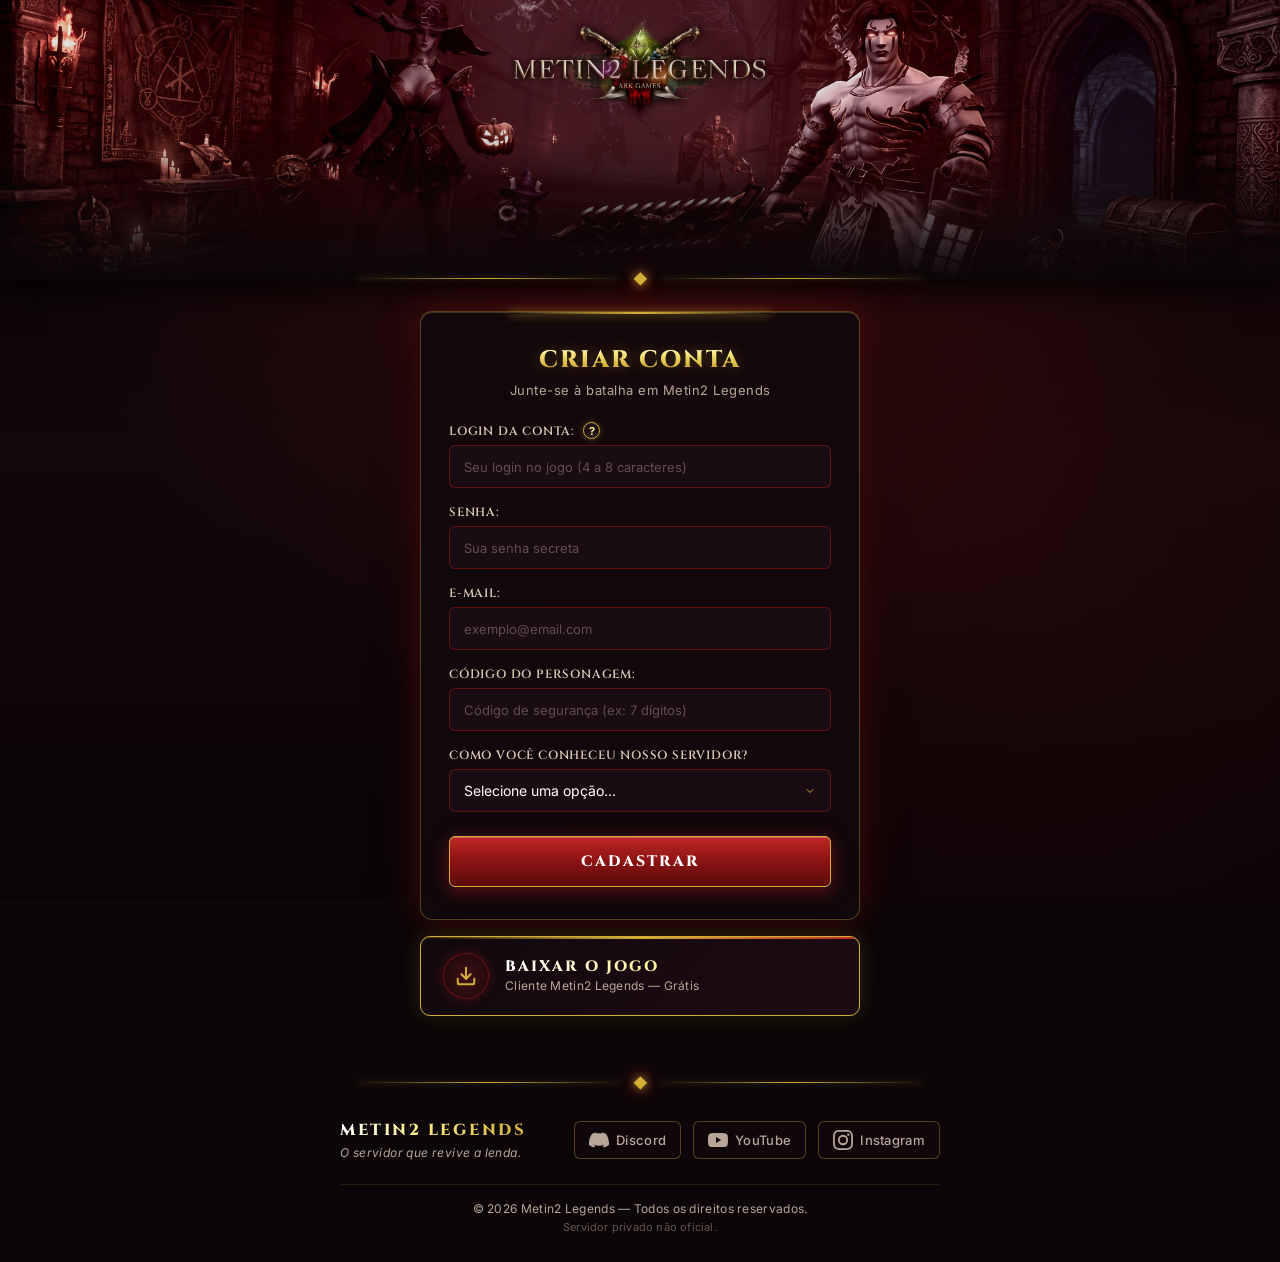
<file: index.html>
<!DOCTYPE html>
<html lang="pt-br">

<head>
    <meta charset="UTF-8">
    <meta name="viewport" content="width=device-width, initial-scale=1.0">
    <link rel="icon" type="image/x-icon" href="favicon.ico">
    <title>Metin2 Legends - Cadastro</title>
    <!-- Fontes do Google: Cinzel (fantasia/épico) e Inter -->
    <link rel="preconnect" href="https://fonts.googleapis.com">
    <link rel="preconnect" href="https://fonts.gstatic.com" crossorigin>
    <link
        href="https://fonts.googleapis.com/css2?family=Cinzel:wght@600;700;800;900&family=Inter:wght@400;500;600;700&display=swap"
        rel="stylesheet">
    <link rel="stylesheet" href="style.css">
</head>

<body>

    <div class="page-container">
        <!-- Banner no Topo -->
        <header class="banner-header">
            <div class="banner-wrapper">
                <img src="banner.jpg" alt="Metin2 Legends Banner" class="banner-img">
                <div class="banner-fade"></div>
            </div>
            <div class="banner-divider">
                <div class="divider-line"></div>
                <div class="divider-gem">◆</div>
                <div class="divider-line"></div>
            </div>
        </header>

        <!-- Área Principal com o Formulário -->
        <main class="main-wrapper">
            <div class="card-container">
                <div class="card-header">
                    <h1 class="card-title">CRIAR CONTA</h1>
                    <p class="card-subtitle">Junte-se à batalha em Metin2 Legends</p>
                </div>

                <form id="meuForm" novalidate>
                    <div class="form-group">
                        <div class="label-row">
                            <label for="login">Login da Conta:</label>
                            <div class="tooltip-wrapper" tabindex="0" aria-describedby="tooltip-login">
                                <span class="tooltip-icon" aria-label="Informação sobre o campo de login">?</span>
                                <div class="tooltip-content" id="tooltip-login" role="tooltip">
                                    <span class="tooltip-arrow"></span>
                                    O login precisa ter de 4 a 8 caracteres.
                                </div>
                            </div>
                        </div>
                        <input type="text" id="login" name="entry.1055462881"
                            placeholder="Seu login no jogo (4 a 8 caracteres)" required autocomplete="username"
                            maxlength="8">
                        <span class="error-msg" id="error-login"></span>
                    </div>

                    <div class="form-group">
                        <label for="senha">Senha:</label>
                        <input type="password" id="senha" name="entry.348290478" placeholder="Sua senha secreta"
                            required autocomplete="new-password">
                        <span class="error-msg" id="error-senha"></span>
                    </div>

                    <div class="form-group">
                        <label for="email">E-mail:</label>
                        <input type="email" id="email" name="entry.966180966" placeholder="exemplo@email.com" required
                            autocomplete="email">
                        <span class="error-msg" id="error-email"></span>
                    </div>

                    <div class="form-group">
                        <label for="safebox">Código do Personagem:</label>
                        <input type="text" id="safebox" name="entry.1245374036"
                            placeholder="Código de segurança (ex: 7 dígitos)" required>
                        <span class="error-msg" id="error-safebox"></span>
                    </div>

                    <div class="form-group">
                        <label for="origem">Como você conheceu nosso servidor?</label>
                        <select id="origem" name="entry.856170902" required>
                            <option value="" disabled selected>Selecione uma opção...</option>
                            <option value="YouTube / Twitch (Lives ou Vídeos)">YouTube / Twitch (Lives ou Vídeos)
                            </option>
                            <option value="Instagram / TikTok">Instagram / TikTok</option>
                            <option value="Discord">Discord</option>
                            <option value="Indicação de Amigos">Indicação de Amigos</option>
                            <option value="Grupos / Fóruns de Metin2">Grupos / Fóruns de Metin2</option>
                            <option value="Pesquisa no Google">Pesquisa no Google</option>
                            <option value="Outros">Outros</option>
                        </select>
                        <span class="error-msg" id="error-origem"></span>
                    </div>

                    <button type="submit" id="btnEnviar">Cadastrar</button>
                </form>
            </div>

            <!-- Botão de Download do Cliente -->
            <div class="download-wrapper">
                <a id="btnDownload" class="btn-download" href="#" target="_blank" rel="noopener noreferrer"
                    aria-label="Baixar o cliente do jogo Metin2 Legends">
                    <span class="btn-download-icon">
                        <svg xmlns="http://www.w3.org/2000/svg" width="22" height="22" viewBox="0 0 24 24" fill="none"
                            stroke="currentColor" stroke-width="2.2" stroke-linecap="round" stroke-linejoin="round"
                            aria-hidden="true">
                            <path d="M21 15v4a2 2 0 0 1-2 2H5a2 2 0 0 1-2-2v-4" />
                            <polyline points="7 10 12 15 17 10" />
                            <line x1="12" y1="15" x2="12" y2="3" />
                        </svg>
                    </span>
                    <span class="btn-download-text">
                        <span class="btn-download-label">BAIXAR O JOGO</span>
                        <span class="btn-download-sub">Cliente Metin2 Legends — Grátis</span>
                    </span>
                </a>
            </div>
        </main>

        <!-- Rodapé -->
        <footer class="site-footer">
            <div class="footer-divider">
                <div class="divider-line"></div>
                <div class="divider-gem">◆</div>
                <div class="divider-line"></div>
            </div>

            <div class="footer-content">
                <div class="footer-brand">
                    <span class="footer-logo-text">METIN2 LEGENDS</span>
                    <p class="footer-tagline">O servidor que revive a lenda.</p>
                </div>

                <div class="footer-links">
                    <a href="#" class="footer-link" aria-label="Discord do servidor">
                        <!-- Discord -->
                        <svg xmlns="http://www.w3.org/2000/svg" width="20" height="20" viewBox="0 0 24 24"
                            fill="currentColor" aria-hidden="true">
                            <path
                                d="M20.317 4.37a19.791 19.791 0 0 0-4.885-1.515.074.074 0 0 0-.079.037c-.21.375-.444.864-.608 1.25a18.27 18.27 0 0 0-5.487 0 12.64 12.64 0 0 0-.617-1.25.077.077 0 0 0-.079-.037A19.736 19.736 0 0 0 3.677 4.37a.07.07 0 0 0-.032.027C.533 9.046-.32 13.58.099 18.057a.082.082 0 0 0 .031.057 19.9 19.9 0 0 0 5.993 3.03.078.078 0 0 0 .084-.028 14.09 14.09 0 0 0 1.226-1.994.076.076 0 0 0-.041-.106 13.107 13.107 0 0 1-1.872-.892.077.077 0 0 1-.008-.128 10.2 10.2 0 0 0 .372-.292.074.074 0 0 1 .077-.01c3.928 1.793 8.18 1.793 12.062 0a.074.074 0 0 1 .078.01c.12.098.246.198.373.292a.077.077 0 0 1-.006.127 12.299 12.299 0 0 1-1.873.892.077.077 0 0 0-.041.107c.36.698.772 1.362 1.225 1.993a.076.076 0 0 0 .084.028 19.839 19.839 0 0 0 6.002-3.03.077.077 0 0 0 .032-.054c.5-5.177-.838-9.674-3.549-13.66a.061.061 0 0 0-.031-.03z" />
                        </svg>
                        <span>Discord</span>
                    </a>
                    <a href="#" class="footer-link" aria-label="YouTube do servidor">
                        <!-- YouTube -->
                        <svg xmlns="http://www.w3.org/2000/svg" width="20" height="20" viewBox="0 0 24 24"
                            fill="currentColor" aria-hidden="true">
                            <path
                                d="M23.498 6.186a3.016 3.016 0 0 0-2.122-2.136C19.505 3.545 12 3.545 12 3.545s-7.505 0-9.377.505A3.017 3.017 0 0 0 .502 6.186C0 8.07 0 12 0 12s0 3.93.502 5.814a3.016 3.016 0 0 0 2.122 2.136c1.871.505 9.376.505 9.376.505s7.505 0 9.377-.505a3.015 3.015 0 0 0 2.122-2.136C24 15.93 24 12 24 12s0-3.93-.502-5.814zM9.545 15.568V8.432L15.818 12l-6.273 3.568z" />
                        </svg>
                        <span>YouTube</span>
                    </a>
                    <a href="#" class="footer-link" aria-label="Instagram do servidor">
                        <!-- Instagram -->
                        <svg xmlns="http://www.w3.org/2000/svg" width="20" height="20" viewBox="0 0 24 24"
                            fill="currentColor" aria-hidden="true">
                            <path
                                d="M12 2.163c3.204 0 3.584.012 4.85.07 3.252.148 4.771 1.691 4.919 4.919.058 1.265.069 1.645.069 4.849 0 3.205-.012 3.584-.069 4.849-.149 3.225-1.664 4.771-4.919 4.919-1.266.058-1.644.07-4.85.07-3.204 0-3.584-.012-4.849-.07-3.26-.149-4.771-1.699-4.919-4.92-.058-1.265-.07-1.644-.07-4.849 0-3.204.013-3.583.07-4.849.149-3.227 1.664-4.771 4.919-4.919 1.266-.057 1.645-.069 4.849-.069zM12 0C8.741 0 8.333.014 7.053.072 2.695.272.273 2.69.073 7.052.014 8.333 0 8.741 0 12c0 3.259.014 3.668.072 4.948.2 4.358 2.618 6.78 6.98 6.98C8.333 23.986 8.741 24 12 24c3.259 0 3.668-.014 4.948-.072 4.354-.2 6.782-2.618 6.979-6.98.059-1.28.073-1.689.073-4.948 0-3.259-.014-3.667-.072-4.947-.196-4.354-2.617-6.78-6.979-6.98C15.668.014 15.259 0 12 0zm0 5.838a6.162 6.162 0 1 0 0 12.324 6.162 6.162 0 0 0 0-12.324zM12 16a4 4 0 1 1 0-8 4 4 0 0 1 0 8zm6.406-11.845a1.44 1.44 0 1 0 0 2.881 1.44 1.44 0 0 0 0-2.881z" />
                        </svg>
                        <span>Instagram</span>
                    </a>
                </div>
            </div>

            <div class="footer-bottom">
                <p class="footer-copyright">
                    &copy; <span id="footer-year"></span> Metin2 Legends &mdash; Todos os direitos reservados.
                </p>
                <p class="footer-disclaimer">
                    Servidor privado não oficial.
                </p>
            </div>
        </footer>
    </div>

    <!-- Modal de Feedback -->
    <div id="modalOverlay" class="modal-overlay" aria-hidden="true">
        <div class="modal-card">
            <div id="modalIcon" class="modal-icon"></div>
            <h3 id="modalTitle" class="modal-title"></h3>
            <p id="modalMessage" class="modal-message"></p>
            <button type="button" id="modalBtnClose" class="modal-btn">Fechar</button>
        </div>
    </div>

    <script src="script.js"></script>
    <script>
        document.getElementById('footer-year').textContent = new Date().getFullYear();
    </script>
</body>

</html>
</file>
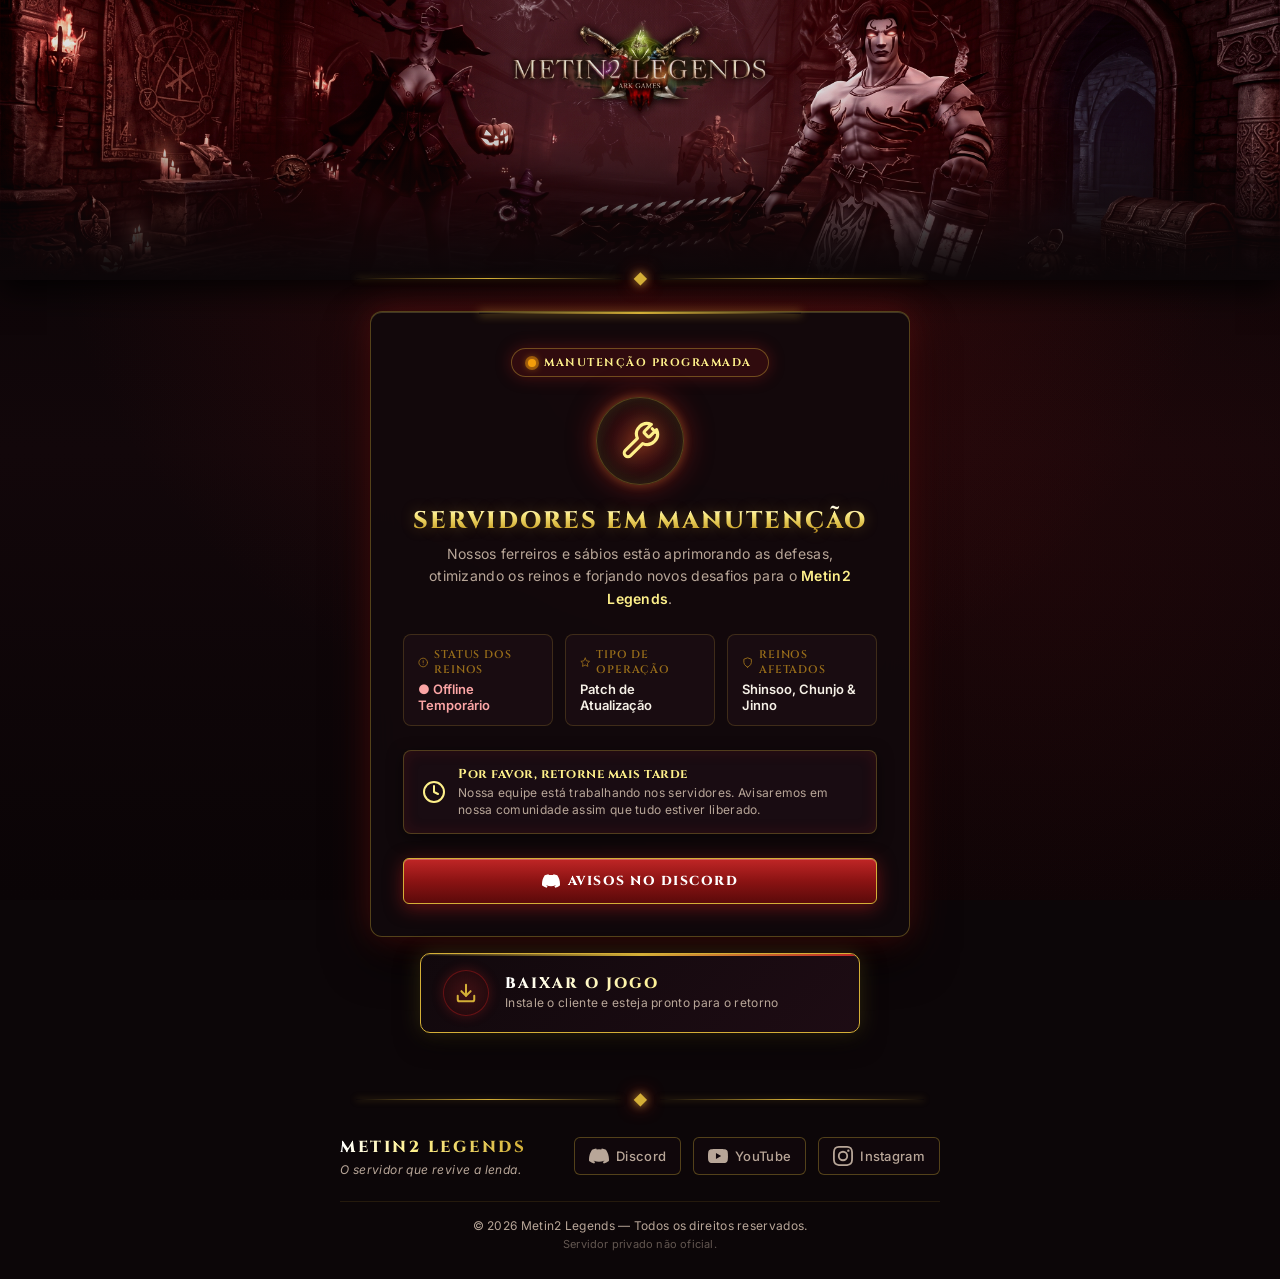
<file: manutencao.html>
<!DOCTYPE html>
<html lang="pt-br">

<head>
    <meta charset="UTF-8">
    <meta name="viewport" content="width=device-width, initial-scale=1.0">
    <link rel="icon" type="image/x-icon" href="favicon.ico">
    <title>Metin2 Legends - Manutenção dos Servidores</title>
    <!-- Fontes do Google: Cinzel (fantasia/épico) e Inter -->
    <link rel="preconnect" href="https://fonts.googleapis.com">
    <link rel="preconnect" href="https://fonts.gstatic.com" crossorigin>
    <link
        href="https://fonts.googleapis.com/css2?family=Cinzel:wght@600;700;800;900&family=Inter:wght@400;500;600;700&display=swap"
        rel="stylesheet">
    <link rel="stylesheet" href="style.css">
</head>

<body>

    <div class="page-container">
        <!-- Banner no Topo -->
        <header class="banner-header">
            <div class="banner-wrapper">
                <img src="banner.jpg" alt="Metin2 Legends Banner" class="banner-img">
                <div class="banner-fade"></div>
            </div>
            <div class="banner-divider">
                <div class="divider-line"></div>
                <div class="divider-gem">◆</div>
                <div class="divider-line"></div>
            </div>
        </header>

        <!-- Área Principal de Manutenção -->
        <main class="main-wrapper">
            <div class="card-container maintenance-card">
                
                <!-- Badge de Status Ativo -->
                <div class="maintenance-badge" role="status">
                    <span class="status-dot-pulse" aria-hidden="true"></span>
                    <span>Manutenção Programada</span>
                </div>

                <!-- Ícone Épico em Destaque -->
                <div class="maintenance-icon-box" aria-hidden="true">
                    <div class="maintenance-icon-aura"></div>
                    <svg class="maintenance-icon-svg" xmlns="http://www.w3.org/2000/svg" width="42" height="42" viewBox="0 0 24 24" fill="none"
                        stroke="currentColor" stroke-width="1.8" stroke-linecap="round" stroke-linejoin="round">
                        <!-- Bigorna / Forja / Martelo de Manutenção Épica -->
                        <path d="M14.7 6.3a1 1 0 0 0 0 1.4l1.6 1.6a1 1 0 0 0 1.4 0l3.77-3.77a6 6 0 0 1-7.94 7.94l-6.91 6.91a2.12 2.12 0 0 1-3-3l6.91-6.91a6 6 0 0 1 7.94-7.94l-3.76 3.76z" />
                        <path d="m19 5 2 2" />
                    </svg>
                </div>

                <!-- Cabeçalho do Card -->
                <div class="card-header">
                    <h1 class="card-title">SERVIDORES EM MANUTENÇÃO</h1>
                    <p class="maintenance-subtitle">
                        Nossos ferreiros e sábios estão aprimorando as defesas, otimizando os reinos e forjando novos desafios para o <strong>Metin2 Legends</strong>.
                    </p>
                </div>

                <!-- Painel de Informações Técnicas -->
                <div class="maintenance-grid">
                    <div class="maintenance-item">
                        <span class="maintenance-item-label">
                            <svg xmlns="http://www.w3.org/2000/svg" width="13" height="13" viewBox="0 0 24 24" fill="none" stroke="currentColor" stroke-width="2" stroke-linecap="round" stroke-linejoin="round" aria-hidden="true"><circle cx="12" cy="12" r="10"/><line x1="12" y1="8" x2="12" y2="12"/><line x1="12" y1="16" x2="12.01" y2="16"/></svg>
                            Status dos Reinos
                        </span>
                        <span class="maintenance-item-val val-offline">
                            ● Offline Temporário
                        </span>
                    </div>


                    <div class="maintenance-item">
                        <span class="maintenance-item-label">
                            <svg xmlns="http://www.w3.org/2000/svg" width="13" height="13" viewBox="0 0 24 24" fill="none" stroke="currentColor" stroke-width="2" stroke-linecap="round" stroke-linejoin="round" aria-hidden="true"><polygon points="12 2 15.09 8.26 22 9.27 17 14.14 18.18 21.02 12 17.77 5.82 21.02 7 14.14 2 9.27 8.91 8.26 12 2"/></svg>
                            Tipo de Operação
                        </span>
                        <span class="maintenance-item-val">
                            Patch de Atualização
                        </span>
                    </div>

                    <div class="maintenance-item">
                        <span class="maintenance-item-label">
                            <svg xmlns="http://www.w3.org/2000/svg" width="13" height="13" viewBox="0 0 24 24" fill="none" stroke="currentColor" stroke-width="2" stroke-linecap="round" stroke-linejoin="round" aria-hidden="true"><path d="M12 22s8-4 8-10V5l-8-3-8 3v7c0 6 8 10 8 10z"/></svg>
                            Reinos Afetados
                        </span>
                        <span class="maintenance-item-val">
                            Shinsoo, Chunjo &amp; Jinno
                        </span>
                    </div>
                </div>

                <!-- Aviso para Retornar Mais Tarde -->
                <div class="maintenance-notice-box" role="status">
                    <div class="maintenance-notice-icon" aria-hidden="true">
                        <svg xmlns="http://www.w3.org/2000/svg" width="24" height="24" viewBox="0 0 24 24" fill="none" stroke="currentColor" stroke-width="2" stroke-linecap="round" stroke-linejoin="round">
                            <circle cx="12" cy="12" r="10"/>
                            <polyline points="12 6 12 12 16 14"/>
                        </svg>
                    </div>
                    <div class="maintenance-notice-text">
                        <strong>Por favor, retorne mais tarde</strong>
                        <p>Nossa equipe está trabalhando nos servidores. Avisaremos em nossa comunidade assim que tudo estiver liberado.</p>
                    </div>
                </div>

                <!-- Botões de Ação -->
                <div class="maintenance-actions">
                    <a href="https://discord.gg/" target="_blank" rel="noopener noreferrer" class="btn-maintenance-primary" id="btnDiscordAvisos">
                        <svg xmlns="http://www.w3.org/2000/svg" width="18" height="18" viewBox="0 0 24 24" fill="currentColor" aria-hidden="true">
                            <path d="M20.317 4.37a19.791 19.791 0 0 0-4.885-1.515.074.074 0 0 0-.079.037c-.21.375-.444.864-.608 1.25a18.27 18.27 0 0 0-5.487 0 12.64 12.64 0 0 0-.617-1.25.077.077 0 0 0-.079-.037A19.736 19.736 0 0 0 3.677 4.37a.07.07 0 0 0-.032.027C.533 9.046-.32 13.58.099 18.057a.082.082 0 0 0 .031.057 19.9 19.9 0 0 0 5.993 3.03.078.078 0 0 0 .084-.028 14.09 14.09 0 0 0 1.226-1.994.076.076 0 0 0-.041-.106 13.107 13.107 0 0 1-1.872-.892.077.077 0 0 1-.008-.128 10.2 10.2 0 0 0 .372-.292.074.074 0 0 1 .077-.01c3.928 1.793 8.18 1.793 12.062 0a.074.074 0 0 1 .078.01c.12.098.246.198.373.292a.077.077 0 0 1-.006.127 12.299 12.299 0 0 1-1.873.892.077.077 0 0 0-.041.107c.36.698.772 1.362 1.225 1.993a.076.076 0 0 0 .084.028 19.839 19.839 0 0 0 6.002-3.03.077.077 0 0 0 .032-.054c.5-5.177-.838-9.674-3.549-13.66a.061.061 0 0 0-.031-.03z" />
                        </svg>
                        <span>Avisos no Discord</span>
                    </a>
                </div>

            </div>

            <!-- Botão de Download do Cliente (Para novos jogadores irem se preparando) -->
            <div class="download-wrapper">
                <a id="btnDownload" class="btn-download" href="#" target="_blank" rel="noopener noreferrer"
                    aria-label="Baixar o cliente do jogo Metin2 Legends antecipadamente">
                    <span class="btn-download-icon">
                        <svg xmlns="http://www.w3.org/2000/svg" width="22" height="22" viewBox="0 0 24 24" fill="none"
                            stroke="currentColor" stroke-width="2.2" stroke-linecap="round" stroke-linejoin="round"
                            aria-hidden="true">
                            <path d="M21 15v4a2 2 0 0 1-2 2H5a2 2 0 0 1-2-2v-4" />
                            <polyline points="7 10 12 15 17 10" />
                            <line x1="12" y1="15" x2="12" y2="3" />
                        </svg>
                    </span>
                    <span class="btn-download-text">
                        <span class="btn-download-label">BAIXAR O JOGO</span>
                        <span class="btn-download-sub">Instale o cliente e esteja pronto para o retorno</span>
                    </span>
                </a>
            </div>
        </main>

        <!-- Rodapé -->
        <footer class="site-footer">
            <div class="footer-divider">
                <div class="divider-line"></div>
                <div class="divider-gem">◆</div>
                <div class="divider-line"></div>
            </div>

            <div class="footer-content">
                <div class="footer-brand">
                    <span class="footer-logo-text">METIN2 LEGENDS</span>
                    <p class="footer-tagline">O servidor que revive a lenda.</p>
                </div>

                <div class="footer-links">
                    <a href="#" class="footer-link" aria-label="Discord do servidor">
                        <!-- Discord -->
                        <svg xmlns="http://www.w3.org/2000/svg" width="20" height="20" viewBox="0 0 24 24"
                            fill="currentColor" aria-hidden="true">
                            <path
                                d="M20.317 4.37a19.791 19.791 0 0 0-4.885-1.515.074.074 0 0 0-.079.037c-.21.375-.444.864-.608 1.25a18.27 18.27 0 0 0-5.487 0 12.64 12.64 0 0 0-.617-1.25.077.077 0 0 0-.079-.037A19.736 19.736 0 0 0 3.677 4.37a.07.07 0 0 0-.032.027C.533 9.046-.32 13.58.099 18.057a.082.082 0 0 0 .031.057 19.9 19.9 0 0 0 5.993 3.03.078.078 0 0 0 .084-.028 14.09 14.09 0 0 0 1.226-1.994.076.076 0 0 0-.041-.106 13.107 13.107 0 0 1-1.872-.892.077.077 0 0 1-.008-.128 10.2 10.2 0 0 0 .372-.292.074.074 0 0 1 .077-.01c3.928 1.793 8.18 1.793 12.062 0a.074.074 0 0 1 .078.01c.12.098.246.198.373.292a.077.077 0 0 1-.006.127 12.299 12.299 0 0 1-1.873.892.077.077 0 0 0-.041.107c.36.698.772 1.362 1.225 1.993a.076.076 0 0 0 .084.028 19.839 19.839 0 0 0 6.002-3.03.077.077 0 0 0 .032-.054c.5-5.177-.838-9.674-3.549-13.66a.061.061 0 0 0-.031-.03z" />
                        </svg>
                        <span>Discord</span>
                    </a>
                    <a href="#" class="footer-link" aria-label="YouTube do servidor">
                        <!-- YouTube -->
                        <svg xmlns="http://www.w3.org/2000/svg" width="20" height="20" viewBox="0 0 24 24"
                            fill="currentColor" aria-hidden="true">
                            <path
                                d="M23.498 6.186a3.016 3.016 0 0 0-2.122-2.136C19.505 3.545 12 3.545 12 3.545s-7.505 0-9.377.505A3.017 3.017 0 0 0 .502 6.186C0 8.07 0 12 0 12s0 3.93.502 5.814a3.016 3.016 0 0 0 2.122 2.136c1.871.505 9.376.505 9.376.505s7.505 0 9.377-.505a3.015 3.015 0 0 0 2.122-2.136C24 15.93 24 12 24 12s0-3.93-.502-5.814zM9.545 15.568V8.432L15.818 12l-6.273 3.568z" />
                        </svg>
                        <span>YouTube</span>
                    </a>
                    <a href="#" class="footer-link" aria-label="Instagram do servidor">
                        <!-- Instagram -->
                        <svg xmlns="http://www.w3.org/2000/svg" width="20" height="20" viewBox="0 0 24 24"
                            fill="currentColor" aria-hidden="true">
                            <path
                                d="M12 2.163c3.204 0 3.584.012 4.85.07 3.252.148 4.771 1.691 4.919 4.919.058 1.265.069 1.645.069 4.849 0 3.205-.012 3.584-.069 4.849-.149 3.225-1.664 4.771-4.919 4.919-1.266.058-1.644.07-4.85.07-3.204 0-3.584-.012-4.849-.07-3.26-.149-4.771-1.699-4.919-4.92-.058-1.265-.07-1.644-.07-4.849 0-3.204.013-3.583.07-4.849.149-3.227 1.664-4.771 4.919-4.919 1.266-.057 1.645-.069 4.849-.069zM12 0C8.741 0 8.333.014 7.053.072 2.695.272.273 2.69.073 7.052.014 8.333 0 8.741 0 12c0 3.259.014 3.668.072 4.948.2 4.358 2.618 6.78 6.98 6.98C8.333 23.986 8.741 24 12 24c3.259 0 3.668-.014 4.948-.072 4.354-.2 6.782-2.618 6.979-6.98.059-1.28.073-1.689.073-4.948 0-3.259-.014-3.667-.072-4.947-.196-4.354-2.617-6.78-6.979-6.98C15.668.014 15.259 0 12 0zm0 5.838a6.162 6.162 0 1 0 0 12.324 6.162 6.162 0 0 0 0-12.324zM12 16a4 4 0 1 1 0-8 4 4 0 0 1 0 8zm6.406-11.845a1.44 1.44 0 1 0 0 2.881 1.44 1.44 0 0 0 0-2.881z" />
                        </svg>
                        <span>Instagram</span>
                    </a>
                </div>
            </div>

            <div class="footer-bottom">
                <p class="footer-copyright">
                    &copy; <span id="footer-year"></span> Metin2 Legends &mdash; Todos os direitos reservados.
                </p>
                <p class="footer-disclaimer">
                    Servidor privado não oficial.
                </p>
            </div>
        </footer>
    </div>

    <script>
        // Atualiza dinamicamente o ano no rodapé
        document.getElementById('footer-year').textContent = new Date().getFullYear();
    </script>
</body>

</html>
</file>
<file: style.css>
/* =========================================================
   METIN2 LEGENDS - TEMA DARK FANTASY ÉPICO
   ========================================================= */

* {
    margin: 0;
    padding: 0;
    box-sizing: border-box;
}

:root {
    --bg-dark: #0c0608;
    --bg-card: rgba(18, 9, 13, 0.92);
    --bg-input: rgba(28, 14, 21, 0.85);
    --bg-input-focus: rgba(38, 18, 28, 0.95);
    
    --gold-primary: #d4af37;
    --gold-light: #fef08a;
    --gold-dim: #996e1a;
    --gold-border: rgba(212, 175, 55, 0.35);

    --crimson-glow: rgba(185, 28, 28, 0.35);
    --crimson-border: rgba(185, 28, 28, 0.45);
    --crimson-btn-top: #c02626;
    --crimson-btn-mid: #8b1313;
    --crimson-btn-bot: #5b0a0a;

    --error-red: #ef4444;
    --error-light: #fca5a5;
    --error-bg: rgba(45, 12, 20, 0.92);

    --text-primary: #f5f0e6;
    --text-muted: #b8a698;
    --text-label: #decbb7;

    --font-heading: 'Cinzel', serif;
    --font-body: 'Inter', -apple-system, BlinkMacSystemFont, sans-serif;
}

body {
    font-family: var(--font-body);
    background-color: var(--bg-dark);
    background-image: 
        radial-gradient(circle at 50% 15%, rgba(139, 19, 19, 0.28) 0%, transparent 60%),
        radial-gradient(circle at 80% 60%, rgba(88, 10, 10, 0.2) 0%, transparent 50%),
        linear-gradient(180deg, #070305 0%, #12070a 50%, #0a0406 100%);
    background-attachment: fixed;
    color: var(--text-primary);
    min-height: 100vh;
    display: flex;
    flex-direction: column;
}

.page-container {
    display: flex;
    flex-direction: column;
    width: 100%;
    min-height: 100vh;
}

/* ================= BANNER DO TOPO ================= */
.banner-header {
    width: 100%;
    position: relative;
    display: flex;
    flex-direction: column;
    align-items: center;
}

.banner-wrapper {
    width: 100%;
    position: relative;
    max-height: 280px;
    height: 26vw;
    min-height: 140px;
    overflow: hidden;
    box-shadow: 0 10px 30px rgba(0, 0, 0, 0.85);
}

.banner-img {
    width: 100%;
    height: 100%;
    object-fit: cover;
    object-position: center 30%;
    display: block;
    filter: brightness(1.05) contrast(1.08);
}

/* Efeito de fade inferior para transição suave com o fundo */
.banner-fade {
    position: absolute;
    inset: 0;
    background: linear-gradient(
        to bottom,
        rgba(12, 6, 8, 0.1) 0%,
        rgba(12, 6, 8, 0.2) 50%,
        rgba(12, 6, 8, 0.9) 90%,
        #0c0608 100%
    );
    pointer-events: none;
}

/* Divisor gótico com gema central */
.banner-divider {
    display: flex;
    align-items: center;
    justify-content: center;
    width: 100%;
    max-width: 600px;
    margin-top: -10px;
    z-index: 10;
    padding: 0 16px;
}

.divider-line {
    flex: 1;
    height: 1px;
    background: linear-gradient(
        90deg, 
        transparent, 
        var(--gold-primary), 
        transparent
    );
    box-shadow: 0 0 6px rgba(212, 175, 55, 0.5);
}

.divider-gem {
    color: var(--gold-primary);
    font-size: 14px;
    margin: 0 12px;
    text-shadow: 0 0 10px rgba(212, 175, 55, 0.8), 0 0 18px rgba(220, 38, 38, 0.9);
}

/* ================= ÁREA PRINCIPAL ================= */
.main-wrapper {
    flex: 1;
    display: flex;
    flex-direction: column;
    align-items: center;
    padding: 24px 16px 50px;
    gap: 0;
}

/* Card do Formulário */
.card-container {
    width: 100%;
    max-width: 440px;
    background: var(--bg-card);
    backdrop-filter: blur(14px);
    -webkit-backdrop-filter: blur(14px);
    border: 1px solid var(--gold-border);
    border-radius: 12px;
    padding: 32px 28px;
    box-shadow: 
        0 0 35px var(--crimson-glow),
        0 20px 45px rgba(0, 0, 0, 0.9),
        inset 0 1px 0 rgba(254, 240, 138, 0.2);
    position: relative;
    overflow: visible;
}

/* Efeito de brilho sutil no topo do card */
.card-container::before {
    content: '';
    position: absolute;
    top: 0;
    left: 20%;
    right: 20%;
    height: 2px;
    background: linear-gradient(90deg, transparent, var(--gold-primary), transparent);
    box-shadow: 0 0 10px var(--gold-primary);
}

.card-header {
    text-align: center;
    margin-bottom: 24px;
}

.card-title {
    font-family: var(--font-heading);
    font-size: 24px;
    font-weight: 800;
    letter-spacing: 2px;
    background: linear-gradient(180deg, #ffffff 0%, var(--gold-light) 30%, var(--gold-primary) 70%, var(--gold-dim) 100%);
    -webkit-background-clip: text;
    -webkit-text-fill-color: transparent;
    text-shadow: 0 0 14px rgba(212, 175, 55, 0.35);
    margin-bottom: 6px;
}

.card-subtitle {
    font-size: 13px;
    color: var(--text-muted);
    letter-spacing: 0.5px;
}

/* ================= FORMULÁRIO ================= */
form {
    display: flex;
    flex-direction: column;
    gap: 16px;
}

.form-group {
    display: flex;
    flex-direction: column;
    gap: 6px;
    position: relative;
}

.label-row {
    display: flex;
    align-items: center;
    gap: 8px;
}

label {
    font-family: var(--font-heading);
    font-size: 12px;
    font-weight: 600;
    letter-spacing: 0.8px;
    color: var(--text-label);
    text-transform: uppercase;
}

/* ================= TOOLTIP DO CAMPO LOGIN ================= */
.tooltip-wrapper {
    position: relative;
    display: inline-flex;
    align-items: center;
    cursor: help;
    outline: none;
}

.tooltip-icon {
    width: 17px;
    height: 17px;
    border-radius: 50%;
    background: rgba(32, 16, 24, 0.9);
    border: 1px solid var(--gold-primary);
    color: var(--gold-light);
    font-family: var(--font-body);
    font-size: 11px;
    font-weight: 700;
    display: flex;
    align-items: center;
    justify-content: center;
    box-shadow: 0 0 6px rgba(212, 175, 55, 0.35);
    transition: all 0.2s ease;
    user-select: none;
}

.tooltip-wrapper:hover .tooltip-icon,
.tooltip-wrapper:focus .tooltip-icon,
.tooltip-wrapper.active .tooltip-icon {
    background: var(--gold-primary);
    color: #0c0608;
    box-shadow: 0 0 12px rgba(212, 175, 55, 0.8);
    transform: scale(1.1);
}

.tooltip-content {
    position: absolute;
    left: calc(100% + 10px);
    top: 50%;
    transform: translateY(-50%) translateX(4px);
    background: rgba(18, 9, 14, 0.98);
    border: 1px solid var(--gold-primary);
    color: #f5f0e6;
    padding: 6px 12px;
    border-radius: 6px;
    font-size: 12px;
    font-family: var(--font-body);
    font-weight: 500;
    letter-spacing: 0.3px;
    white-space: nowrap;
    box-shadow: 
        0 8px 24px rgba(0, 0, 0, 0.9), 
        0 0 14px rgba(212, 175, 55, 0.35);
    opacity: 0;
    visibility: hidden;
    pointer-events: none;
    transition: opacity 0.2s ease, transform 0.2s ease, visibility 0.2s;
    z-index: 1000;
}

.tooltip-arrow {
    position: absolute;
    right: 100%;
    top: 50%;
    transform: translateY(-50%);
    width: 0;
    height: 0;
    border-top: 5px solid transparent;
    border-bottom: 5px solid transparent;
    border-right: 6px solid var(--gold-primary);
}

.tooltip-wrapper:hover .tooltip-content,
.tooltip-wrapper:focus .tooltip-content,
.tooltip-wrapper.active .tooltip-content {
    opacity: 1;
    visibility: visible;
    transform: translateY(-50%) translateX(0);
}

input,
select {
    width: 100%;
    padding: 12px 14px;
    font-size: 14px;
    font-family: var(--font-body);
    color: #ffffff;
    background-color: var(--bg-input);
    border: 1px solid var(--crimson-border);
    border-radius: 6px;
    outline: none;
    transition: border-color 0.25s, box-shadow 0.25s, background-color 0.25s;
}

input::placeholder {
    color: rgba(200, 180, 180, 0.4);
    font-size: 13px;
}

select {
    cursor: pointer;
    background-image: url("data:image/svg+xml,%3Csvg xmlns='http://www.w3.org/2000/svg' width='12' height='12' viewBox='0 0 24 24' fill='none' stroke='%23d4af37' stroke-width='2' stroke-linecap='round' stroke-linejoin='round'%3E%3Cpolyline points='6 9 12 15 18 9'%3E%3C/polyline%3E%3C/svg%3E");
    background-repeat: no-repeat;
    background-position: right 14px center;
    padding-right: 36px;
    appearance: none;
    -webkit-appearance: none;
}

select option {
    background-color: #1a0b12;
    color: var(--text-primary);
    padding: 10px;
}

input:focus,
select:focus {
    border-color: var(--gold-primary);
    background-color: var(--bg-input-focus);
    box-shadow: 
        0 0 12px rgba(212, 175, 55, 0.35), 
        0 0 4px rgba(220, 38, 38, 0.5);
}

/* ================= VALIDAÇÃO CUSTOMIZADA ================= */
input.is-invalid,
select.is-invalid {
    border-color: var(--error-red) !important;
    background-color: var(--error-bg) !important;
    box-shadow: 0 0 12px rgba(239, 68, 68, 0.45) !important;
}

.error-msg {
    display: none;
    align-items: center;
    gap: 6px;
    margin-top: 3px;
    font-size: 12px;
    color: var(--error-light);
    font-weight: 500;
    letter-spacing: 0.2px;
    text-shadow: 0 0 8px rgba(239, 68, 68, 0.5);
}

.error-msg.visible {
    display: flex;
    animation: errorSlideIn 0.22s cubic-bezier(0.16, 1, 0.3, 1);
}

.error-icon {
    display: inline-flex;
    align-items: center;
    justify-content: center;
    font-size: 13px;
    color: var(--error-red);
    text-shadow: 0 0 8px rgba(239, 68, 68, 0.8);
}

@keyframes errorSlideIn {
    from {
        opacity: 0;
        transform: translateY(-4px);
    }
    to {
        opacity: 1;
        transform: translateY(0);
    }
}

/* ================= BOTÃO CADASTRAR ================= */
button#btnEnviar {
    margin-top: 8px;
    padding: 14px 20px;
    font-family: var(--font-heading);
    font-size: 15px;
    font-weight: 800;
    letter-spacing: 2px;
    text-transform: uppercase;
    color: #ffffff;
    background: linear-gradient(180deg, var(--crimson-btn-top) 0%, var(--crimson-btn-mid) 50%, var(--crimson-btn-bot) 100%);
    border: 1px solid var(--gold-primary);
    border-radius: 6px;
    cursor: pointer;
    box-shadow: 
        0 4px 18px rgba(185, 28, 28, 0.5), 
        inset 0 1px 0 rgba(255, 255, 255, 0.25);
    transition: all 0.2s ease;
    position: relative;
    overflow: hidden;
}

button#btnEnviar:hover:not(:disabled) {
    background: linear-gradient(180deg, #dc2626 0%, #991b1b 50%, #700f0f 100%);
    border-color: var(--gold-light);
    box-shadow: 
        0 0 24px rgba(239, 68, 68, 0.7), 
        0 0 8px rgba(212, 175, 55, 0.5),
        inset 0 1px 0 rgba(255, 255, 255, 0.4);
    transform: translateY(-1px);
}

button#btnEnviar:active:not(:disabled) {
    transform: translateY(1px);
    box-shadow: 0 2px 10px rgba(185, 28, 28, 0.6);
}

button#btnEnviar:disabled {
    background: #38242b;
    border-color: #553b44;
    color: #8c737c;
    cursor: not-allowed;
    box-shadow: none;
    transform: none;
}

/* ================= MODAL DE FEEDBACK ================= */
.modal-overlay {
    position: fixed;
    inset: 0;
    width: 100vw;
    height: 100vh;
    background: rgba(8, 3, 5, 0.75);
    backdrop-filter: blur(8px);
    -webkit-backdrop-filter: blur(8px);
    display: flex;
    justify-content: center;
    align-items: center;
    opacity: 0;
    visibility: hidden;
    transition: opacity 0.25s ease, visibility 0.25s ease;
    z-index: 99999;
    padding: 20px;
}

.modal-overlay.active {
    opacity: 1;
    visibility: visible;
}

.modal-card {
    background: rgba(19, 10, 15, 0.97);
    width: 100%;
    max-width: 380px;
    border-radius: 12px;
    border: 1px solid var(--gold-border);
    padding: 32px 24px;
    text-align: center;
    box-shadow: 
        0 0 45px rgba(0, 0, 0, 0.95), 
        0 0 30px var(--crimson-glow),
        inset 0 1px 0 rgba(254, 240, 138, 0.2);
    transform: translateY(16px) scale(0.95);
    transition: transform 0.25s cubic-bezier(0.16, 1, 0.3, 1);
    position: relative;
}

.modal-overlay.active .modal-card {
    transform: translateY(0) scale(1);
}

.modal-icon {
    width: 60px;
    height: 60px;
    margin: 0 auto 18px;
    border-radius: 50%;
    display: flex;
    align-items: center;
    justify-content: center;
    font-size: 28px;
    font-weight: bold;
}

/* Sucesso: Esmeralda inspirada na joia do logo */
.modal-icon.success {
    background: radial-gradient(circle, rgba(16, 185, 129, 0.2) 0%, rgba(5, 150, 105, 0.1) 70%);
    border: 1px solid #10b981;
    color: #34d399;
    box-shadow: 0 0 20px rgba(16, 185, 129, 0.4);
}

/* Erro: Rubi de fogo */
.modal-icon.error {
    background: radial-gradient(circle, rgba(239, 68, 68, 0.25) 0%, rgba(185, 28, 28, 0.1) 70%);
    border: 1px solid #ef4444;
    color: #f87171;
    box-shadow: 0 0 20px rgba(239, 68, 68, 0.4);
}

.modal-title {
    font-family: var(--font-heading);
    font-size: 20px;
    font-weight: 700;
    letter-spacing: 1px;
    color: var(--gold-light);
    text-shadow: 0 0 10px rgba(212, 175, 55, 0.4);
    margin-bottom: 10px;
}

.modal-message {
    font-size: 14px;
    color: var(--text-muted);
    line-height: 1.6;
    margin-bottom: 24px;
}

.modal-btn {
    width: 100%;
    padding: 12px;
    font-family: var(--font-heading);
    font-size: 14px;
    font-weight: 700;
    letter-spacing: 1.5px;
    text-transform: uppercase;
    border-radius: 6px;
    border: 1px solid var(--gold-primary);
    cursor: pointer;
    background: linear-gradient(180deg, #2b141d 0%, #170b10 100%);
    color: var(--gold-light);
    box-shadow: 0 4px 12px rgba(0, 0, 0, 0.5);
    transition: all 0.2s ease;
}

.modal-btn:hover {
    background: linear-gradient(180deg, var(--crimson-btn-top) 0%, var(--crimson-btn-mid) 100%);
    color: #ffffff;
    box-shadow: 0 0 18px rgba(220, 38, 38, 0.5);
    transform: translateY(-1px);
}

/* ================= BOT\u00c3O DE DOWNLOAD ================= */
.download-wrapper {
    width: 100%;
    max-width: 440px;
    margin-top: 16px;
}

.btn-download {
    display: flex;
    align-items: center;
    gap: 16px;
    width: 100%;
    padding: 16px 22px;
    background: linear-gradient(135deg, rgba(18, 9, 13, 0.95) 0%, rgba(30, 12, 20, 0.98) 100%);
    border: 1px solid var(--gold-primary);
    border-radius: 10px;
    text-decoration: none;
    color: inherit;
    box-shadow:
        0 0 20px rgba(212, 175, 55, 0.2),
        0 8px 24px rgba(0, 0, 0, 0.7),
        inset 0 1px 0 rgba(254, 240, 138, 0.15);
    transition: all 0.25s ease;
    position: relative;
    overflow: hidden;
}

/* barra de progresso decorativa no topo */
.btn-download::before {
    content: '';
    position: absolute;
    top: 0;
    left: 0;
    right: 0;
    height: 2px;
    background: linear-gradient(90deg, transparent, var(--gold-primary), var(--crimson-btn-top), var(--gold-primary), transparent);
    background-size: 200% 100%;
    animation: shimmer 3s linear infinite;
}

@keyframes shimmer {
    0%   { background-position: -200% 0; }
    100% { background-position: 200% 0; }
}

.btn-download:hover {
    border-color: var(--gold-light);
    background: linear-gradient(135deg, rgba(25, 12, 18, 0.98) 0%, rgba(45, 18, 30, 1) 100%);
    box-shadow:
        0 0 32px rgba(212, 175, 55, 0.45),
        0 0 14px rgba(192, 38, 38, 0.35),
        0 12px 30px rgba(0, 0, 0, 0.85),
        inset 0 1px 0 rgba(254, 240, 138, 0.3);
    transform: translateY(-2px);
}

.btn-download:active {
    transform: translateY(0);
}

.btn-download-icon {
    display: flex;
    align-items: center;
    justify-content: center;
    width: 46px;
    height: 46px;
    flex-shrink: 0;
    border-radius: 50%;
    background: radial-gradient(circle, rgba(192, 38, 38, 0.25) 0%, rgba(139, 19, 19, 0.15) 70%);
    border: 1px solid var(--crimson-border);
    color: var(--gold-primary);
    box-shadow: 0 0 12px rgba(192, 38, 38, 0.3);
    transition: all 0.25s ease;
}

.btn-download:hover .btn-download-icon {
    color: var(--gold-light);
    background: radial-gradient(circle, rgba(192, 38, 38, 0.45) 0%, rgba(139, 19, 19, 0.25) 70%);
    box-shadow: 0 0 20px rgba(239, 68, 68, 0.5), 0 0 8px rgba(212, 175, 55, 0.4);
    transform: translateY(-1px);
}

/* animação discreta de bounce no ícone de seta */
.btn-download-icon svg {
    animation: iconBounce 1.8s ease-in-out infinite;
}

@keyframes iconBounce {
    0%, 100% { transform: translateY(0); }
    50%       { transform: translateY(3px); }
}

.btn-download-text {
    display: flex;
    flex-direction: column;
    gap: 2px;
    flex: 1;
}

.btn-download-label {
    font-family: var(--font-heading);
    font-size: 15px;
    font-weight: 800;
    letter-spacing: 2px;
    background: linear-gradient(90deg, #ffffff 0%, var(--gold-light) 50%, var(--gold-primary) 100%);
    -webkit-background-clip: text;
    -webkit-text-fill-color: transparent;
    line-height: 1.1;
}

.btn-download-sub {
    font-family: var(--font-body);
    font-size: 12px;
    color: var(--text-muted);
    letter-spacing: 0.3px;
}

/* ================= RESPONSIVIDADE ================= */
@media (max-width: 480px) {
    .banner-wrapper {
        height: 160px;
    }
    
    .card-container {
        padding: 24px 18px;
    }

    .card-title {
        font-size: 20px;
    }

    .tooltip-content {
        white-space: normal;
        max-width: 200px;
        text-align: center;
        left: auto;
        right: 0;
        transform: translateY(-50%);
    }

    .tooltip-arrow {
        right: 12px;
        top: 100%;
        border-right: 5px solid transparent;
        border-left: 5px solid transparent;
        border-top: 6px solid var(--gold-primary);
        border-bottom: none;
    }
}

/* ================= RODAPÉ ================= */
.site-footer {
    width: 100%;
    padding: 0 16px 28px;
    margin-top: 8px;
}

.footer-divider {
    display: flex;
    align-items: center;
    justify-content: center;
    width: 100%;
    max-width: 600px;
    margin: 0 auto 28px;
    padding: 0 16px;
}

.footer-content {
    display: flex;
    align-items: center;
    justify-content: space-between;
    gap: 24px;
    max-width: 600px;
    margin: 0 auto 24px;
    flex-wrap: wrap;
}

.footer-brand {
    display: flex;
    flex-direction: column;
    gap: 4px;
}

.footer-logo-text {
    font-family: var(--font-heading);
    font-size: 16px;
    font-weight: 800;
    letter-spacing: 2.5px;
    background: linear-gradient(90deg, #ffffff 0%, var(--gold-light) 40%, var(--gold-primary) 100%);
    -webkit-background-clip: text;
    -webkit-text-fill-color: transparent;
    text-shadow: none;
}

.footer-tagline {
    font-size: 12px;
    color: var(--text-muted);
    letter-spacing: 0.4px;
    font-style: italic;
}

.footer-links {
    display: flex;
    align-items: center;
    gap: 12px;
    flex-wrap: wrap;
}

.footer-link {
    display: inline-flex;
    align-items: center;
    gap: 7px;
    padding: 8px 14px;
    border-radius: 6px;
    border: 1px solid var(--gold-border);
    background: rgba(18, 9, 13, 0.75);
    color: var(--text-muted);
    text-decoration: none;
    font-size: 13px;
    font-weight: 500;
    letter-spacing: 0.3px;
    transition: all 0.22s ease;
}

.footer-link:hover {
    border-color: var(--gold-primary);
    color: var(--gold-light);
    background: rgba(30, 12, 20, 0.95);
    box-shadow: 0 0 14px rgba(212, 175, 55, 0.25), 0 0 8px rgba(192, 38, 38, 0.2);
    transform: translateY(-2px);
}

.footer-bottom {
    max-width: 600px;
    margin: 0 auto;
    border-top: 1px solid rgba(212, 175, 55, 0.12);
    padding-top: 16px;
    text-align: center;
    display: flex;
    flex-direction: column;
    gap: 4px;
}

.footer-copyright {
    font-size: 12px;
    color: var(--text-muted);
    letter-spacing: 0.3px;
}

.footer-disclaimer {
    font-size: 11px;
    color: rgba(184, 166, 152, 0.5);
    letter-spacing: 0.2px;
}

/* Responsividade do rodapé */
@media (max-width: 480px) {
    .footer-content {
        flex-direction: column;
        align-items: flex-start;
        gap: 16px;
    }

    .footer-links {
        width: 100%;
        justify-content: center;
    }

    .footer-brand {
        width: 100%;
        align-items: center;
        text-align: center;
    }
}

/* =========================================================
   PÁGINA DE MANUTENÇÃO
   ========================================================= */
.maintenance-card {
    max-width: 540px;
    text-align: center;
    padding: 36px 32px 32px;
}

.maintenance-badge {
    display: inline-flex;
    align-items: center;
    gap: 8px;
    padding: 6px 16px;
    border-radius: 999px;
    background: rgba(185, 28, 28, 0.18);
    border: 1px solid rgba(212, 175, 55, 0.4);
    font-family: var(--font-heading);
    font-size: 11px;
    font-weight: 700;
    letter-spacing: 1.5px;
    text-transform: uppercase;
    color: var(--gold-light);
    margin-bottom: 20px;
    box-shadow: 0 0 16px rgba(185, 28, 28, 0.35);
}

.status-dot-pulse {
    width: 8px;
    height: 8px;
    border-radius: 50%;
    background: #f59e0b;
    box-shadow: 0 0 8px #f59e0b;
    position: relative;
}

.status-dot-pulse::after {
    content: '';
    position: absolute;
    inset: -3px;
    border-radius: 50%;
    background: rgba(245, 158, 11, 0.45);
    animation: statusPulse 1.8s cubic-bezier(0.4, 0, 0.6, 1) infinite;
}

@keyframes statusPulse {
    0%, 100% {
        transform: scale(1);
        opacity: 0.8;
    }
    50% {
        transform: scale(2.2);
        opacity: 0;
    }
}

.maintenance-icon-box {
    position: relative;
    width: 88px;
    height: 88px;
    margin: 0 auto 20px;
    display: flex;
    align-items: center;
    justify-content: center;
}

.maintenance-icon-aura {
    position: absolute;
    inset: 0;
    border-radius: 50%;
    background: radial-gradient(circle, rgba(185, 28, 28, 0.45) 0%, rgba(18, 9, 13, 0.8) 75%);
    border: 1px solid var(--gold-border);
    box-shadow: 
        0 0 28px rgba(185, 28, 28, 0.6),
        0 0 10px rgba(212, 175, 55, 0.4),
        inset 0 0 16px rgba(212, 175, 55, 0.2);
    animation: auraBreath 3.5s ease-in-out infinite;
}

@keyframes auraBreath {
    0%, 100% {
        box-shadow: 
            0 0 24px rgba(185, 28, 28, 0.5),
            0 0 8px rgba(212, 175, 55, 0.35),
            inset 0 0 14px rgba(212, 175, 55, 0.15);
    }
    50% {
        box-shadow: 
            0 0 36px rgba(220, 38, 38, 0.75),
            0 0 16px rgba(254, 240, 138, 0.5),
            inset 0 0 22px rgba(212, 175, 55, 0.3);
    }
}

.maintenance-icon-svg {
    position: relative;
    z-index: 2;
    color: var(--gold-light);
    filter: drop-shadow(0 0 10px rgba(212, 175, 55, 0.6));
    animation: iconGlow 3s ease-in-out infinite;
}

@keyframes iconGlow {
    0%, 100% {
        transform: scale(1);
    }
    50% {
        transform: scale(1.04);
    }
}

.maintenance-subtitle {
    font-size: 14px;
    color: var(--text-muted);
    line-height: 1.6;
    margin: 0 auto 24px;
    max-width: 440px;
    letter-spacing: 0.3px;
}

.maintenance-subtitle strong {
    color: var(--gold-light);
    font-weight: 600;
}

/* Painel de Informações dos Servidores */
.maintenance-grid {
    display: grid;
    grid-template-columns: repeat(3, 1fr);
    gap: 12px;
    margin-bottom: 24px;
    text-align: left;
}

.maintenance-item {
    background: rgba(28, 14, 21, 0.75);
    border: 1px solid rgba(212, 175, 55, 0.2);
    border-radius: 8px;
    padding: 12px 14px;
    display: flex;
    flex-direction: column;
    gap: 4px;
    transition: all 0.25s ease;
}

.maintenance-item:hover {
    border-color: var(--gold-border);
    background: rgba(38, 18, 28, 0.9);
    transform: translateY(-2px);
    box-shadow: 0 4px 14px rgba(0, 0, 0, 0.5);
}

.maintenance-item-label {
    font-family: var(--font-heading);
    font-size: 11px;
    font-weight: 600;
    text-transform: uppercase;
    letter-spacing: 0.8px;
    color: var(--gold-dim);
    display: flex;
    align-items: center;
    gap: 6px;
}

.maintenance-item-val {
    font-size: 13px;
    font-weight: 600;
    color: var(--text-primary);
    display: flex;
    align-items: center;
    gap: 6px;
}

.val-highlight {
    color: var(--gold-light);
}

.val-offline {
    color: #fca5a5;
}

/* Barra de Progresso / Estimativa */
.maintenance-progress-box {
    background: rgba(22, 11, 16, 0.6);
    border: 1px solid rgba(212, 175, 55, 0.15);
    border-radius: 8px;
    padding: 14px 16px;
    margin-bottom: 24px;
}

.progress-header {
    display: flex;
    justify-content: space-between;
    align-items: center;
    font-size: 12px;
    color: var(--text-muted);
    margin-bottom: 8px;
}

.progress-header-title {
    font-family: var(--font-heading);
    font-weight: 600;
    letter-spacing: 0.5px;
    color: var(--text-label);
}

.progress-header-pct {
    font-weight: 700;
    color: var(--gold-light);
}

.progress-track {
    width: 100%;
    height: 8px;
    background: rgba(10, 4, 6, 0.85);
    border: 1px solid rgba(212, 175, 55, 0.25);
    border-radius: 4px;
    overflow: hidden;
    position: relative;
}

.progress-fill {
    height: 100%;
    width: 75%;
    background: linear-gradient(90deg, #700f0f 0%, #dc2626 50%, #d4af37 100%);
    border-radius: 3px;
    box-shadow: 0 0 10px rgba(220, 38, 38, 0.8);
    position: relative;
    animation: progressShimmer 2.5s infinite linear;
}

@keyframes progressShimmer {
    0% {
        filter: brightness(1);
    }
    50% {
        filter: brightness(1.25);
    }
    100% {
        filter: brightness(1);
    }
}

.progress-note {
    font-size: 11px;
    color: var(--text-muted);
    margin-top: 8px;
    text-align: left;
    display: flex;
    align-items: center;
    gap: 6px;
}

/* Aviso de Retornar Mais Tarde */
.maintenance-notice-box {
    display: flex;
    align-items: center;
    justify-content: center;
    gap: 12px;
    background: rgba(28, 14, 21, 0.85);
    border: 1px solid rgba(212, 175, 55, 0.3);
    border-radius: 8px;
    padding: 14px 18px;
    margin-bottom: 24px;
    color: var(--text-label);
    font-size: 13px;
    letter-spacing: 0.3px;
    line-height: 1.4;
    text-align: left;
    box-shadow: 
        0 4px 15px rgba(0, 0, 0, 0.5),
        inset 0 0 15px rgba(185, 28, 28, 0.15);
}

.maintenance-notice-icon {
    color: var(--gold-light);
    flex-shrink: 0;
    display: flex;
    align-items: center;
    justify-content: center;
}

.maintenance-notice-text strong {
    display: block;
    color: var(--gold-light);
    font-family: var(--font-heading);
    font-size: 13px;
    letter-spacing: 0.5px;
    margin-bottom: 2px;
}

.maintenance-notice-text p {
    margin: 0;
    color: var(--text-muted);
    font-size: 12px;
}

/* Botões de Ação da Manutenção */
.maintenance-actions {
    display: flex;
    gap: 12px;
    flex-wrap: wrap;
    justify-content: center;
    width: 100%;
}

.btn-maintenance-primary {
    flex: 1 1 200px;
    padding: 13px 20px;
    font-family: var(--font-heading);
    font-size: 13px;
    font-weight: 800;
    letter-spacing: 1.5px;
    text-transform: uppercase;
    text-decoration: none;
    color: #ffffff;
    background: linear-gradient(180deg, var(--crimson-btn-top) 0%, var(--crimson-btn-mid) 50%, var(--crimson-btn-bot) 100%);
    border: 1px solid var(--gold-primary);
    border-radius: 6px;
    display: inline-flex;
    align-items: center;
    justify-content: center;
    gap: 8px;
    box-shadow: 
        0 4px 18px rgba(185, 28, 28, 0.5), 
        inset 0 1px 0 rgba(255, 255, 255, 0.25);
    transition: all 0.22s ease;
    cursor: pointer;
}

.btn-maintenance-primary:hover {
    background: linear-gradient(180deg, #dc2626 0%, #991b1b 50%, #700f0f 100%);
    border-color: var(--gold-light);
    box-shadow: 
        0 0 24px rgba(239, 68, 68, 0.7), 
        0 0 8px rgba(212, 175, 55, 0.5),
        inset 0 1px 0 rgba(255, 255, 255, 0.4);
    transform: translateY(-2px);
    color: #ffffff;
}

.btn-maintenance-secondary {
    flex: 1 1 160px;
    padding: 13px 18px;
    font-family: var(--font-heading);
    font-size: 13px;
    font-weight: 700;
    letter-spacing: 1.2px;
    text-transform: uppercase;
    color: var(--gold-light);
    background: rgba(28, 14, 21, 0.85);
    border: 1px solid var(--gold-border);
    border-radius: 6px;
    display: inline-flex;
    align-items: center;
    justify-content: center;
    gap: 8px;
    cursor: pointer;
    transition: all 0.22s ease;
}

.btn-maintenance-secondary:hover {
    border-color: var(--gold-primary);
    background: rgba(38, 18, 28, 0.95);
    box-shadow: 0 0 14px rgba(212, 175, 55, 0.25);
    transform: translateY(-2px);
}

.btn-maintenance-secondary:active {
    transform: translateY(1px);
}

/* Responsividade da Página de Manutenção */
@media (max-width: 560px) {
    .maintenance-card {
        padding: 24px 18px;
    }

    .maintenance-grid {
        grid-template-columns: 1fr;
        gap: 8px;
    }

    .maintenance-actions {
        flex-direction: column;
    }

    .btn-maintenance-primary,
    .btn-maintenance-secondary {
        width: 100%;
        flex: 1 1 auto;
    }
}
</file>
